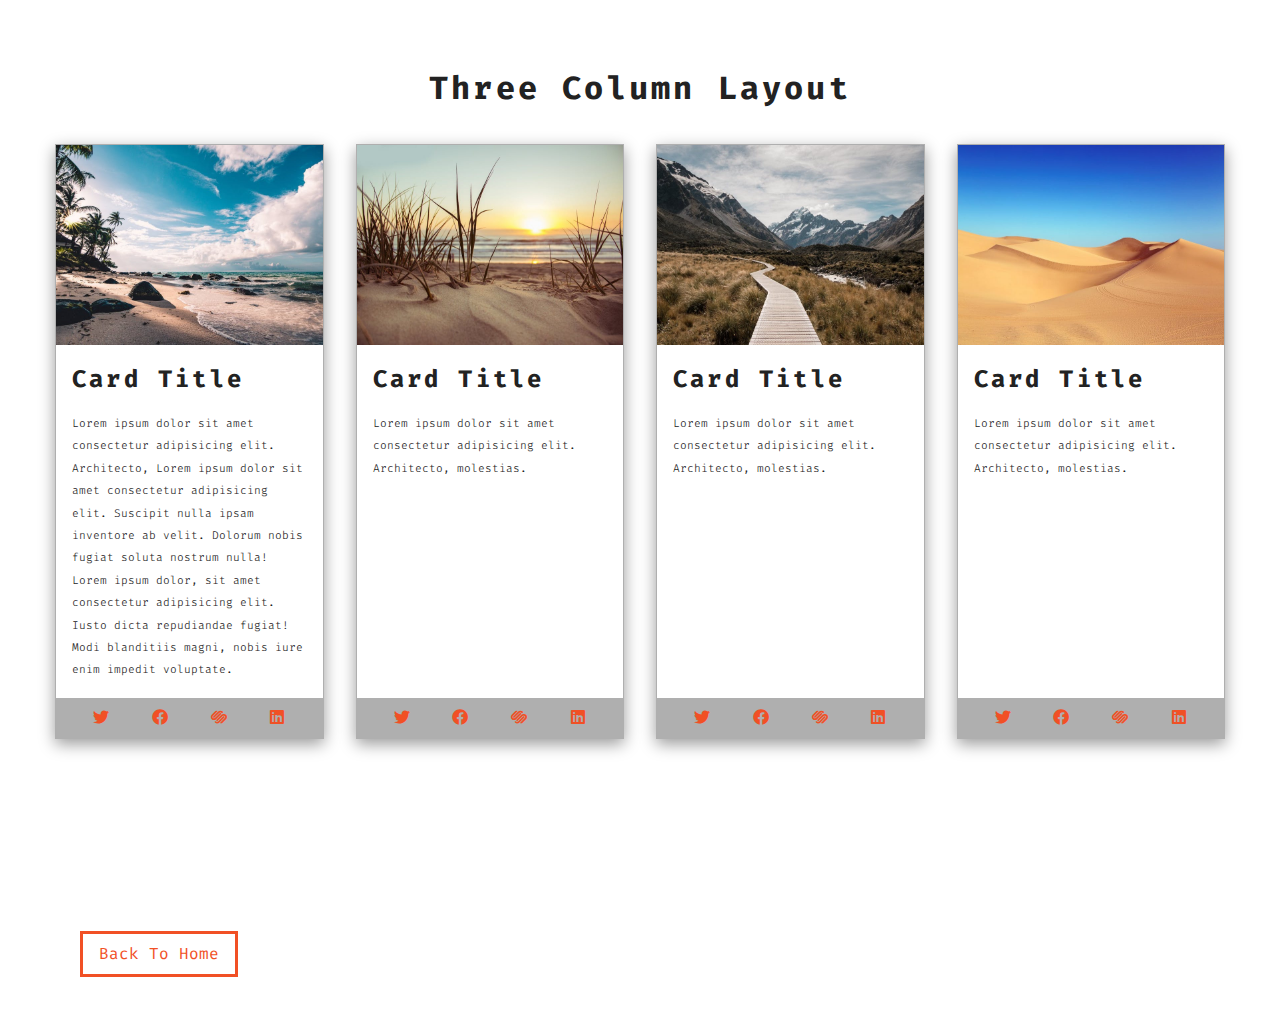
<file: cards.html>
<!DOCTYPE html>
<html lang="en">
  <head>
    <meta charset="UTF-8" />
    <meta http-equiv="X-UA-Compatible" content="IE=edge" />
    <meta name="viewport" content="width=device-width, initial-scale=1.0" />
    <title>Cards</title>
    <!-- google fonts  -->
    <link rel="preconnect" href="https://fonts.googleapis.com" />
    <link rel="preconnect" href="https://fonts.gstatic.com" crossorigin />
    <link
      href="https://fonts.googleapis.com/css2?family=Fira+Code:wght@300;400&display=swap"
      rel="stylesheet"
    />
    <!-- font awesome  -->
    <link
      rel="stylesheet"
      href="./fontawesome-free-5.9.0-web/css/all.min.css"
    />
    <!-- style CSS  -->
    <link rel="stylesheet" href="./styles.css" />
  </head>
  <body>
    <section class="cards">
      <!-- section title  -->
      <div class="title">
        <h1>three column layout</h1>
      </div>

      <div class="cards-center">
        <!-- single card  -->
        <article class="card">
          <div class="img-container">
            <img src="./images/size-image-1.jpeg" class="card-img" alt="img1" />
          </div>
          <div class="card-info">
            <h2>card title</h2>
            <p>
              Lorem ipsum dolor sit amet consectetur adipisicing elit.
              Architecto, Lorem ipsum dolor sit amet consectetur adipisicing
              elit. Suscipit nulla ipsam inventore ab velit. Dolorum nobis
              fugiat soluta nostrum nulla! Lorem ipsum dolor, sit amet
              consectetur adipisicing elit. Iusto dicta repudiandae fugiat! Modi
              blanditiis magni, nobis iure enim impedit voluptate.
            </p>
          </div>
          <!-- icons  -->
          <div class="card-footer">
            <span class="card-logo">
              <i class="fab fa-twitter"></i>
            </span>
            <span class="card-logo">
              <i class="fab fa-facebook"></i>
            </span>
            <span class="card-logo">
              <i class="fab fa-squarespace"></i>
            </span>
            <span class="card-logo">
              <i class="fab fa-linkedin"></i>
            </span>
          </div>
          <!-- end of icons  -->
        </article>
        <!-- end of single card  -->
        <!-- single card  -->
        <article class="card">
          <div class="img-container">
            <img src="./images/size-image-2.jpeg" class="card-img" alt="img1" />
          </div>
          <div class="card-info">
            <h2>card title</h2>
            <p>
              Lorem ipsum dolor sit amet consectetur adipisicing elit.
              Architecto, molestias.
            </p>
          </div>
          <div class="card-footer">
            <span class="card-logo">
              <i class="fab fa-twitter"></i>
            </span>
            <span class="card-logo">
              <i class="fab fa-facebook"></i>
            </span>
            <span class="card-logo">
              <i class="fab fa-squarespace"></i>
            </span>
            <span class="card-logo">
              <i class="fab fa-linkedin"></i>
            </span>
          </div>
        </article>
        <!-- end of single card  -->
        <!-- single card  -->
        <article class="card">
          <div class="img-container">
            <img src="./images/size-image-3.jpeg" class="card-img" alt="img1" />
          </div>
          <div class="card-info">
            <h2>card title</h2>
            <p>
              Lorem ipsum dolor sit amet consectetur adipisicing elit.
              Architecto, molestias.
            </p>
          </div>
          <div class="card-footer">
            <span class="card-logo">
              <i class="fab fa-twitter"></i>
            </span>
            <span class="card-logo">
              <i class="fab fa-facebook"></i>
            </span>
            <span class="card-logo">
              <i class="fab fa-squarespace"></i>
            </span>
            <span class="card-logo">
              <i class="fab fa-linkedin"></i>
            </span>
          </div>
        </article>
        <!-- end of single card  -->
        <!-- single card  -->
        <article class="card">
          <div class="img-container">
            <img src="./images/size-image-4.jpeg" class="card-img" alt="img1" />
          </div>
          <div class="card-info">
            <h2>card title</h2>
            <p>
              Lorem ipsum dolor sit amet consectetur adipisicing elit.
              Architecto, molestias.
            </p>
          </div>
          <div class="card-footer">
            <span class="card-logo">
              <i class="fab fa-twitter"></i>
            </span>
            <span class="card-logo">
              <i class="fab fa-facebook"></i>
            </span>
            <span class="card-logo">
              <i class="fab fa-squarespace"></i>
            </span>
            <span class="card-logo">
              <i class="fab fa-linkedin"></i>
            </span>
          </div>
        </article>
        <!-- end of single card  -->
      </div>
    </section>
    <!-- button  -->
    <a href="index.html" class="btn">back to home</a>
  </body>
</html>
</file>
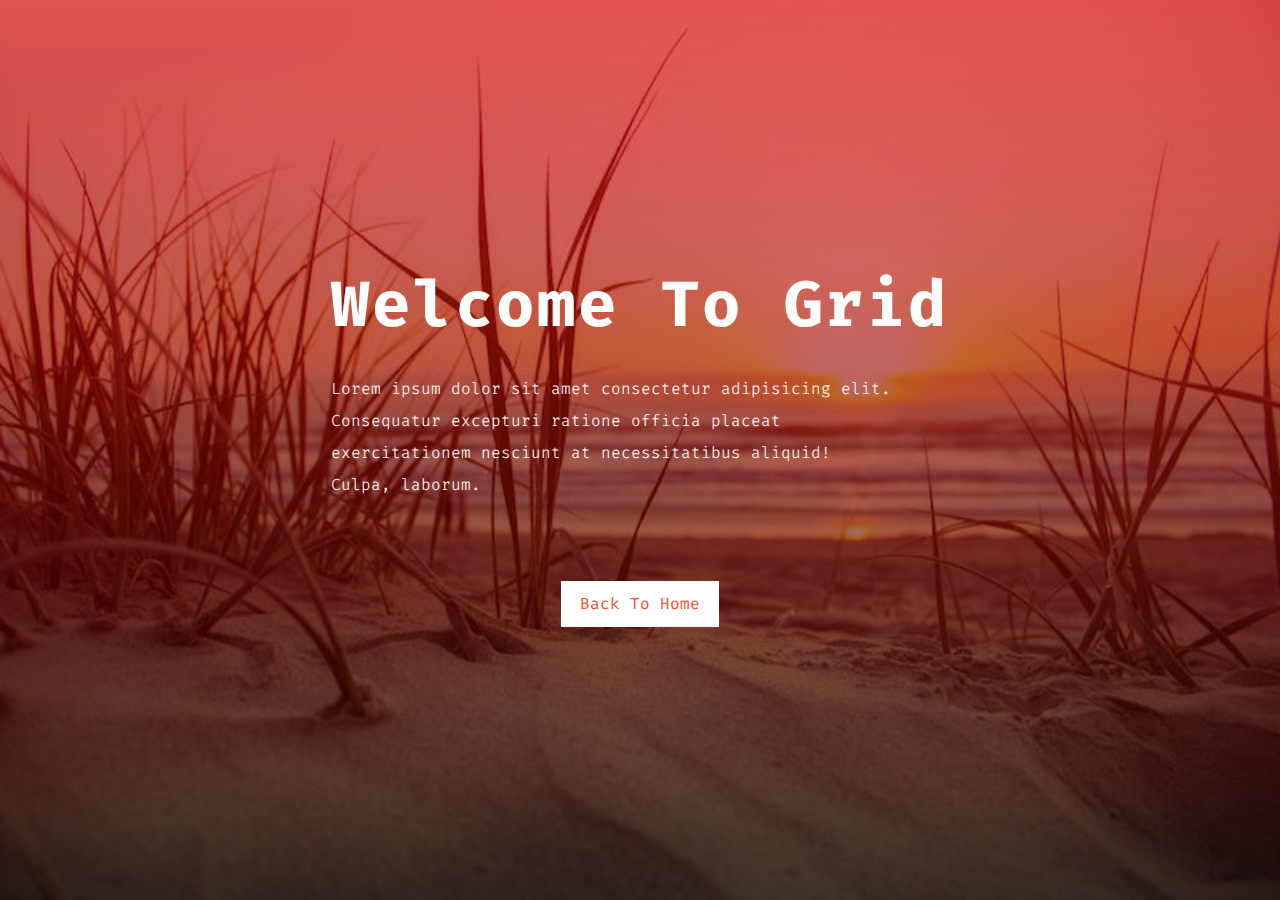
<file: hero.html>
<!DOCTYPE html>
<html lang="en">
  <head>
    <meta charset="UTF-8" />
    <meta http-equiv="X-UA-Compatible" content="IE=edge" />
    <meta name="viewport" content="width=device-width, initial-scale=1.0" />
    <title>hero</title>
    <!-- google fonts  -->
    <link rel="preconnect" href="https://fonts.googleapis.com" />
    <link rel="preconnect" href="https://fonts.gstatic.com" crossorigin />
    <link
      href="https://fonts.googleapis.com/css2?family=Fira+Code:wght@300;400&display=swap"
      rel="stylesheet"
    />
    <!-- font awesome  -->
    <link
      rel="stylesheet"
      href="./fontawesome-free-5.9.0-web/css/all.min.css"
    />
    <!-- style CSS  -->
    <link rel="stylesheet" href="./styles.css" />
    <!-- internal CSS  -->
    <style>
      .btn {
        display: inline-block;
        padding: 0.5rem 1rem;
        text-transform: capitalize;
        border: 3px solid var(--offWhite);
        color: var(--primaryColor);
        background: var(--offWhite);
        margin: 3rem auto;
        transition: var(--mainTransition);
      }
      .btn:hover {
        background: var(--primaryColor);
        color: var(--offWhite);
      }
      .hero-btn {
        text-align: center;
      }
    </style>
  </head>
  <body>
    <header class="hero">
      <div class="hero-banner">
        <h1>Welcome to grid</h1>
        <p>
          Lorem ipsum dolor sit amet consectetur adipisicing elit. Consequatur
          excepturi ratione officia placeat exercitationem nesciunt at
          necessitatibus aliquid! Culpa, laborum.
        </p>
      </div>
      <!-- button  -->
      <div class="hero-btn">
        <a href="index.html" class="btn">back to home</a>
      </div>
    </header>
  </body>
</html>
</file>
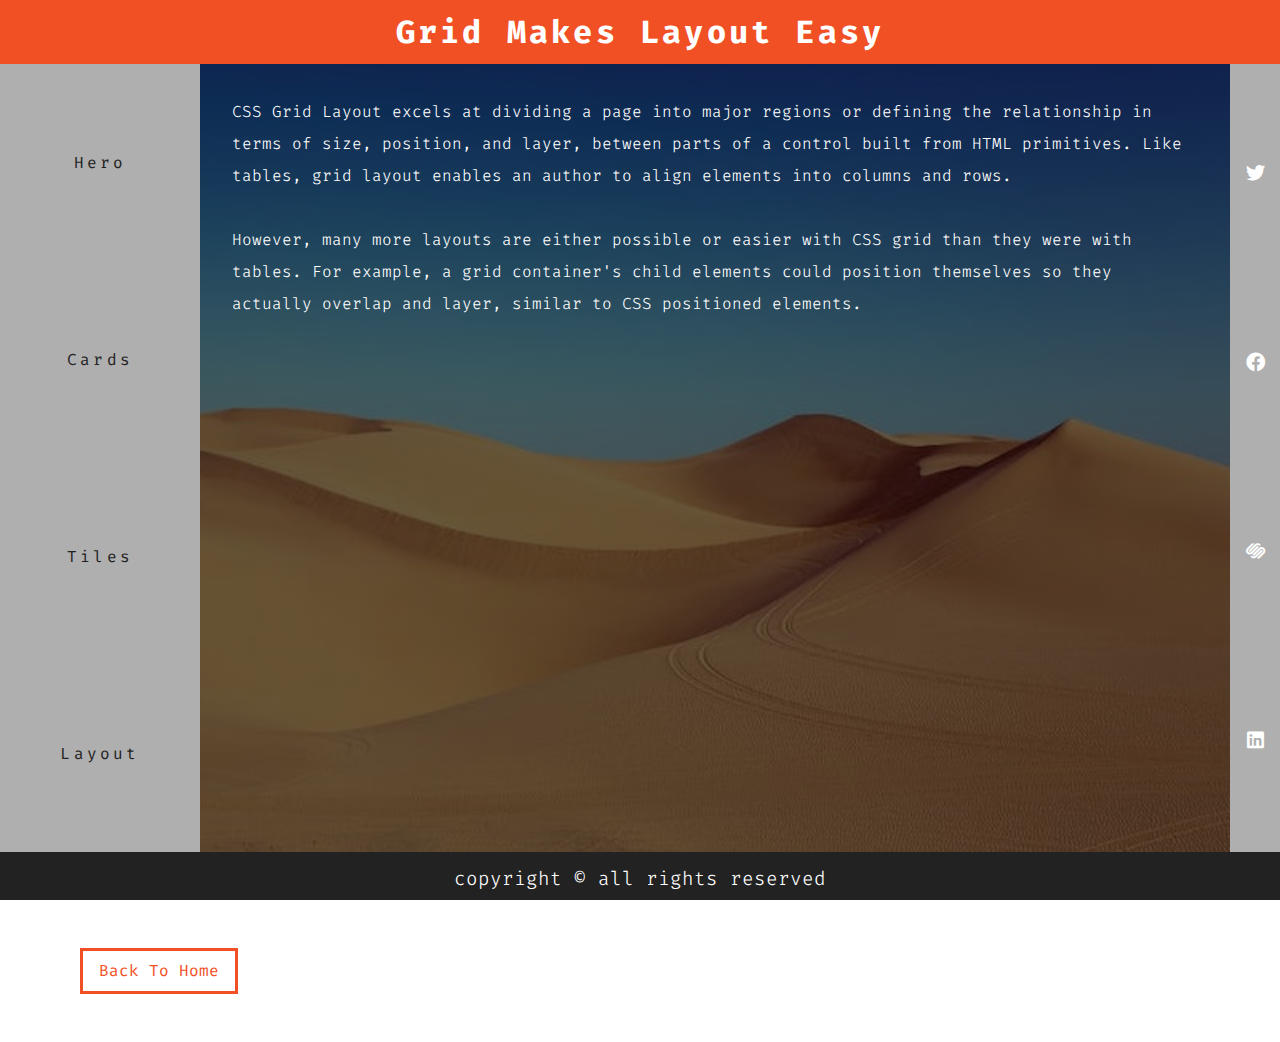
<file: layout.html>
<!DOCTYPE html>
<html lang="en">
  <head>
    <meta charset="UTF-8" />
    <meta http-equiv="X-UA-Compatible" content="IE=edge" />
    <meta name="viewport" content="width=device-width, initial-scale=1.0" />
    <title>Layouts</title>
    <!-- google fonts  -->
    <link rel="preconnect" href="https://fonts.googleapis.com" />
    <link rel="preconnect" href="https://fonts.gstatic.com" crossorigin />
    <link
      href="https://fonts.googleapis.com/css2?family=Fira+Code:wght@300;400&display=swap"
      rel="stylesheet"
    />
    <!-- font awesome  -->
    <link
      rel="stylesheet"
      href="./fontawesome-free-5.9.0-web/css/all.min.css"
    />
    <!-- style CSS  -->
    <link rel="stylesheet" href="./styles.css" />
  </head>
  <body>
    <section class="main">
      <!-- title  -->
      <div class="header">
        <h1>grid makes layout easy</h1>
      </div>

      <!-- navbar  -->
      <nav class="navbar">
        <ul>
          <li>
            <a href="hero.html">hero</a>
          </li>
          <li>
            <a href="cards.html">cards</a>
          </li>
          <li>
            <a href="tiles.html">tiles</a>
          </li>
          <li>
            <a href="layout.html">layout</a>
          </li>
        </ul>
      </nav>
      <!-- end of navbar  -->
      <!-- content  -->
      <section class="content">
        <p>
          CSS Grid Layout excels at dividing a page into major regions or
          defining the relationship in terms of size, position, and layer,
          between parts of a control built from HTML primitives. Like tables,
          grid layout enables an author to align elements into columns and rows.
          <br />
          <br />
          However, many more layouts are either possible or easier with CSS grid
          than they were with tables. For example, a grid container's child
          elements could position themselves so they actually overlap and layer,
          similar to CSS positioned elements.
        </p>
      </section>

      <!-- icons  -->
      <div class="icons">
        <span>
          <i class="fab fa-twitter"></i>
        </span>
        <span>
          <i class="fab fa-facebook"></i>
        </span>
        <span>
          <i class="fab fa-squarespace"></i>
        </span>
        <span>
          <i class="fab fa-linkedin"></i>
        </span>
      </div>
      <!-- end of icons  -->
      <!-- footer  -->
      <div class="footer">
        <p>copyright &copy; all rights reserved</p>
      </div>
    </section>

    <!-- button  -->
    <a href="index.html" class="btn">back to home</a>
  </body>
</html>
</file>
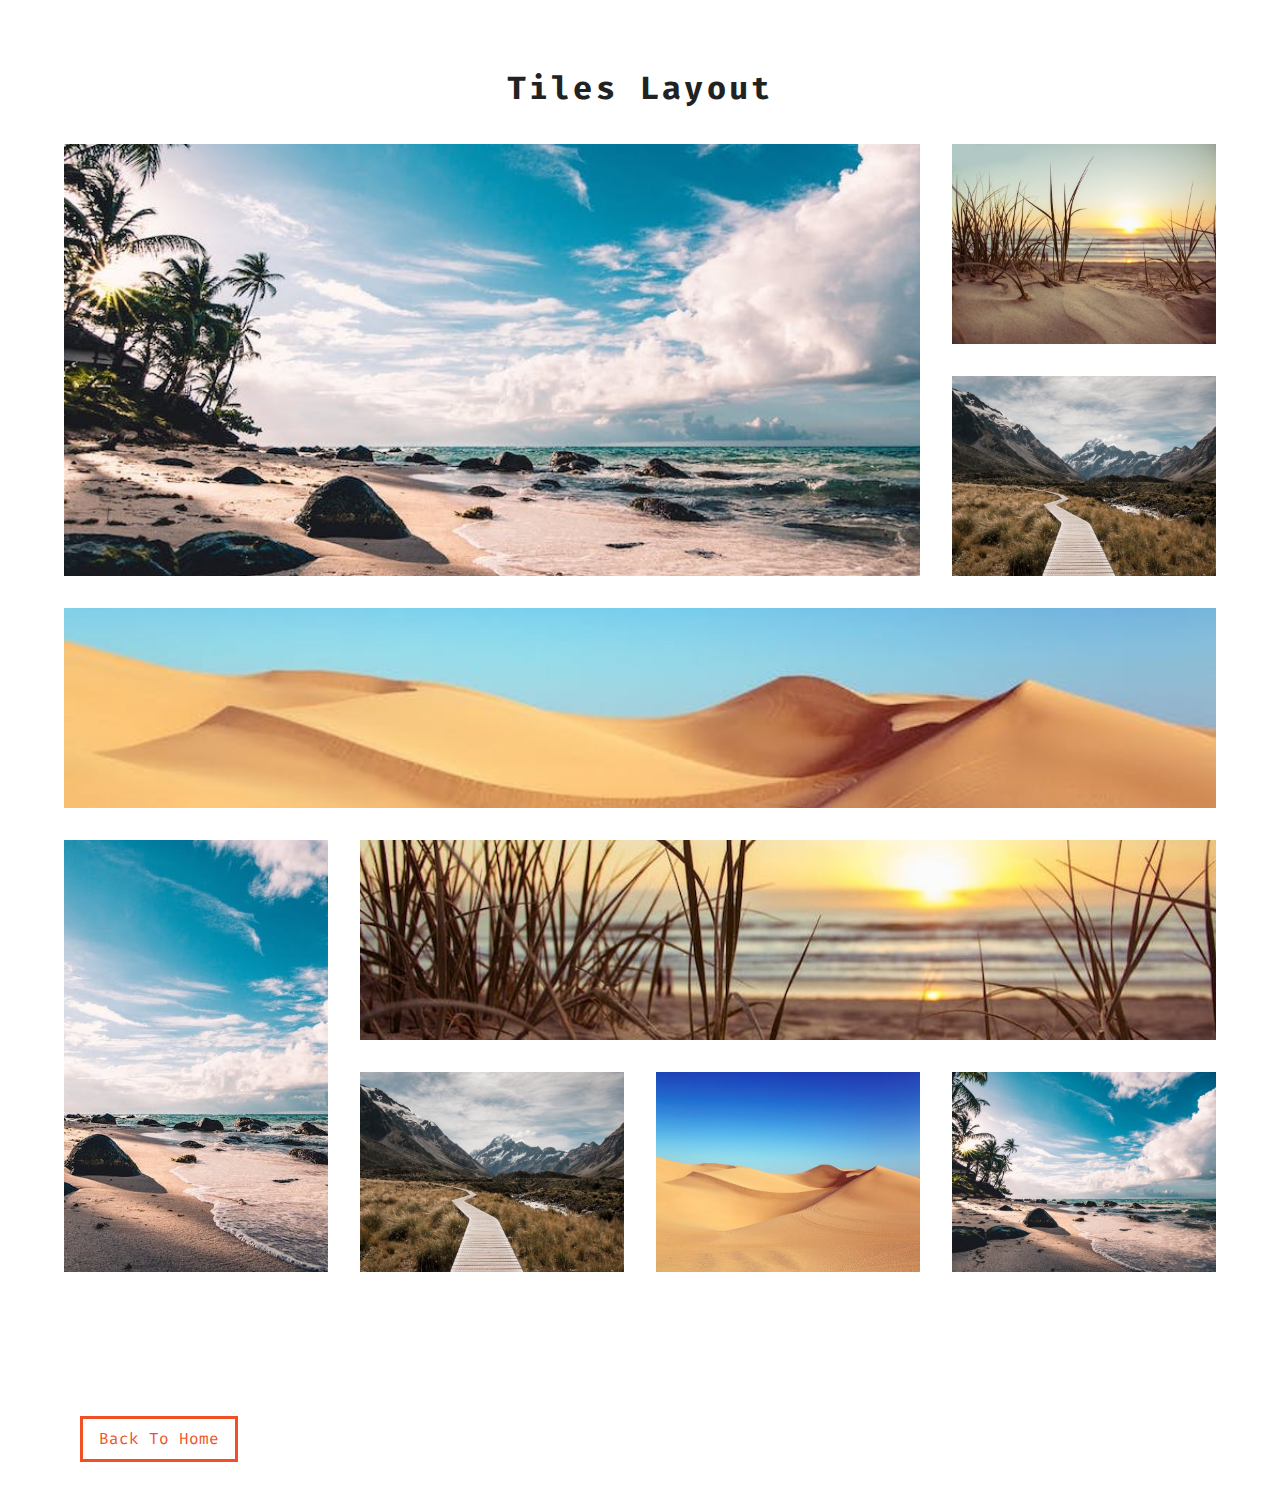
<file: tiles.html>
<!DOCTYPE html>
<html lang="en">
  <head>
    <meta charset="UTF-8" />
    <meta http-equiv="X-UA-Compatible" content="IE=edge" />
    <meta name="viewport" content="width=device-width, initial-scale=1.0" />
    <title>Tiles</title>
    <!-- google fonts  -->
    <link rel="preconnect" href="https://fonts.googleapis.com" />
    <link rel="preconnect" href="https://fonts.gstatic.com" crossorigin />
    <link
      href="https://fonts.googleapis.com/css2?family=Fira+Code:wght@300;400&display=swap"
      rel="stylesheet"
    />
    <!-- font awesome  -->
    <link
      rel="stylesheet"
      href="./fontawesome-free-5.9.0-web/css/all.min.css"
    />
    <!-- style CSS  -->
    <link rel="stylesheet" href="./styles.css" />
  </head>
  <body>
    <section class="tiles">
      <!-- title  -->
      <div class="title">
        <h1>Tiles layout</h1>
      </div>
      <div class="tiles-center">
        <!-- single tile  -->
        <article class="tile-1">
          <img src="./images/size-image-1.jpeg" alt="" />
        </article>
        <!-- end of single tile  -->
        <!-- single tile  -->
        <article class="tile-2">
          <img src="./images/size-image-2.jpeg" alt="" />
        </article>
        <!-- end of single tile  -->
        <!-- single tile  -->
        <article class="tile-3">
          <img src="./images/size-image-3.jpeg" alt="" />
        </article>
        <!-- end of single tile  -->
        <!-- single tile  -->
        <article class="tile-4">
          <img src="./images/size-image-4.jpeg" alt="" />
        </article>
        <!-- end of single tile  -->
        <!-- single tile  -->
        <article class="tile-5">
          <img src="./images/size-image-1.jpeg" alt="" />
        </article>
        <!-- end of single tile  -->
        <!-- single tile  -->
        <article class="tile-6">
          <img src="./images/size-image-2.jpeg" alt="" />
        </article>
        <!-- end of single tile  -->
        <!-- single tile  -->
        <article class="tile-7">
          <img src="./images/size-image-3.jpeg" alt="" />
        </article>
        <!-- end of single tile  -->
        <!-- single tile  -->
        <article class="tile-8">
          <img src="./images/size-image-4.jpeg" alt="" />
        </article>
        <!-- end of single tile  -->
        <!-- single tile  -->
        <article class="tile-9">
          <img src="./images/size-image-1.jpeg" alt="" />
        </article>
        <!-- end of single tile  -->
      </div>
    </section>
    <!-- button  -->
    <a href="index.html" class="btn">back to home</a>
  </body>
</html>
</file>
<file: styles.css>
/* 
=============
Variables
=============
*/
:root {
  --primaryColor: #f15025;
  --mainBlack: #222;
  --offWhite: #fff;
  --darkGrey: #afafaf;
  --mainTransition: all 0.3s linear;
  --mainSpacing: 0.2rem;
  --lightShadow: 0 5px 15px rgba(0, 0, 0, 0.4);
  --darkShadow: 0 5px 15px rgba(0, 0, 0, 0.5);
}
/* 
==============
Global styles
==============
*/
* {
  margin: 0;
  padding: 0;
  box-sizing: border-box;
}
body {
  font-family: "Fira Code", monospace;
  color: var(--mainBlack);
  background: var(--offWhite);
  line-height: 1.5;
}
a {
  text-decoration: none;
}
ul {
  list-style-type: none;
}
img {
  width: 100%;
  display: block;
}
h1,
h2,
h3 {
  text-transform: capitalize;
  letter-spacing: var(--mainSpacing);
  margin-bottom: 1.25rem;
}
h2 {
  margin-bottom: 0;
}
p {
  font-weight: 300;
  font-size: 0.7rem;
  line-height: 2;
}
/* button */
.btn {
  display: inline-block;
  padding: 0.5rem 1rem;
  text-transform: capitalize;
  border: 3px solid var(--primaryColor);
  color: var(--primaryColor);
  margin: 3rem 5rem;
  transition: var(--mainTransition);
}
.btn:hover {
  background: var(--primaryColor);
  color: var(--offWhite);
}
/* 
==============
Main Navbar
==============
*/
.main-navbar {
  background: var(--darkGrey);
  padding: 0 2rem;
}
.main-navbar a {
  text-transform: capitalize;
  display: block;
  padding: 1rem 0;
  color: var(--primaryColor);
  letter-spacing: var(--mainSpacing);
  transition: var(--mainTransition);
}
.main-navbar a:hover {
  color: var(--mainBlack);
}
@media screen and (min-width: 992px) {
  .main-navbar ul {
    max-width: 1170px;
    margin: 0 auto;
    display: grid;
    grid-template-columns: repeat(4, 1fr);
    /* justify-items: center; */
  }
  .main-navbar a {
    text-align: center;
  }
}
/* 
==============
Hero
==============
*/
.hero {
  height: 100vh;
  background: var(--primaryColor);
  display: grid;
  justify-content: center;
  align-content: center;
}
.hero-banner {
  /* text-align: center; */
  padding: 2rem;
  color: var(--offWhite);
}
.hero-banner h1 {
  font-size: 3rem;
}
.hero-banner p {
  max-width: 35rem;
  font-size: 1rem;
}
@media screen and (min-width: 768px) {
  .hero {
    background: linear-gradient(rgba(255, 0, 0, 0.6), rgba(0, 0, 0, 0.6)),
      url("./images/size-image-2.jpeg") center/cover no-repeat fixed;
  }
  .hero-banner h1 {
    font-size: 4rem;
  }
}
/* 
==============
Cards
==============
*/
.cards {
  padding: 4rem 0;
}
.title {
  text-align: center;
}
.cards-center {
  /* border: 2px solid red; */
  width: 80vw;
  max-width: 1170px;
  margin: 2rem auto;
}
.card {
  border: 1px solid var(--darkGrey);
  margin-bottom: 3rem;
  box-shadow: var(--lightShadow);
  transition: var(--mainTransition);
}
.card:hover {
  box-shadow: var(--darkShadow);
  transform: scale(1.02);
}
.card-info {
  padding: 1rem;
}
.card-info h2 {
  margin-bottom: 1rem;
}
.card-footer {
  background: var(--darkGrey);
  padding: 0.5rem 1rem;
  color: var(--primaryColor);
  display: grid;
  grid-template-columns: repeat(4, 1fr);
  justify-items: center;
}

/* three column using media queries  */

/* @media screen and (min-width: 768px) {
  .cards-center {
    display: grid;
    grid-template-columns: 1fr 1fr;
    column-gap: 2rem;
  }
}
@media screen and (min-width: 1170px) {
  .cards-center {
    grid-template-columns: repeat(3, 1fr);
  }
} */

/* three and four column using grid auto-fill/auto-fit property  */
.cards-center {
  display: grid;
  column-gap: 2rem;
  /* 3 column layout  (1170 - 64)/3 = 368.67*/
  /* grid-template-columns: repeat(auto-fit, minmax(368.67px, 1fr)); */
  grid-template-columns: repeat(auto-fill, minmax(368.67px, 1fr));

  /* 4 column layout  (1170 - 96)/4 = 268.5*/
  grid-template-columns: repeat(auto-fill, minmax(268.5px, 1fr));
}
@media screen and (min-width: 1170px) {
  .cards-center {
    width: 100%;
  }
}

/* If content in cards are diffrent, the card shape will look ugly. To fix that make every card a grid and decide some row height for its content. */
.card {
  /* height: 35rem; */
  display: grid;
  grid-template-columns: 1fr;
  grid-template-rows: auto 1fr auto;
}
/* 
==============
Tiles
==============
*/
.tiles {
  padding: 4rem 0;
}
.tiles-center {
  width: 90vw;
  max-width: 1170px;
  margin: 2rem auto;
  display: grid;
  row-gap: 2rem;
}
@media screen and (min-width: 768px) {
  .tiles-center {
    grid-template-columns: 1fr 1fr;
    column-gap: 2rem;
  }
}
@media screen and (min-width: 992px) {
  .tiles-center {
    grid-template-columns: repeat(3, 1fr);
  }
}
@media screen and (min-width: 1170px) {
  .tiles-center {
    grid-template-columns: repeat(4, 1fr);
    grid-template-rows: repeat(5, 200px);
    grid-template-areas:
      "a a a b"
      "a a a c"
      "d d d d"
      "e f f f"
      "e g h i";
  }
  .tiles img {
    height: 100%;
    object-fit: cover;
  }
  .tile-1 {
    grid-area: a;
  }
  .tile-2 {
    grid-area: b;
  }
  .tile-3 {
    grid-area: c;
  }
  .tile-4 {
    grid-area: d;
  }
  .tile-5 {
    grid-area: e;
  }
  .tile-6 {
    grid-area: f;
  }
  .tile-7 {
    grid-area: g;
  }
  .tile-8 {
    grid-area: h;
  }
  .tile-9 {
    grid-area: i;
  }
}
/* 
==============
Layouts
==============
*/
.header {
  background: var(--primaryColor);
  color: var(--offWhite);
  text-align: center;
  padding: 0.5rem 0;
}
.navbar {
  background: var(--darkGrey);
}
.navbar a {
  padding: 0.5rem 1rem;
  display: inline-block;
  text-transform: capitalize;
  letter-spacing: var(--mainSpacing);
  color: var(--mainBlack);
  transition: var(--mainTransition);
}
.navbar a:hover {
  color: var(--offWhite);
}
.content {
  padding: 2rem;
  overflow: auto;
}
.content p {
  font-size: 1rem;
}
.icons {
  background: var(--primaryColor);
  padding: 1rem 0;
  display: grid;
  grid-template-columns: repeat(4, 1fr);
  justify-items: center;
  color: var(--offWhite);
  font-size: 1.2rem;
}
.footer {
  background: var(--mainBlack);
  color: var(--offWhite);
  text-align: center;
  padding: 0.5rem 0;
}
.footer p {
  font-size: 1.2rem;
}
.main {
  height: 100vh;
  display: grid;
  grid-template-columns: 1fr;
  grid-template-rows: auto auto 1fr auto auto;
}
@media screen and (min-width: 768px) {
  .navbar ul {
    display: grid;
    grid-template-columns: repeat(4, 1fr);
    justify-items: center;
  }
}
@media screen and (min-width: 992px) {
  .main {
    grid-template-columns: [start] 200px [col-1-end] auto [col-2-end] 50px [end];
    grid-template-rows: [start] 4rem [row-1-end] auto [row-2-end] 3rem [end];
  }
  .header {
    grid-column: start/end;
    grid-row: start/row-1-end;
  }
  .navbar {
    grid-column: start/col-1-end;
    grid-row: row-1-end/row-2-end;
  }
  .content {
    color: rgb(249, 125, 42);
    color: var(--offWhite);
    background: linear-gradient(
        to bottom,
        rgba(0, 0, 0, 0.6),
        rgba(0, 0, 0, 0.6)
      ),
      url("./images/size-image-4.jpeg") center/cover no-repeat fixed;
    grid-column: col-1-end/col-2-end;
    grid-row: row-1-end/row-2-end;
  }

  .icons {
    grid-column: col-2-end/end;
    grid-row: row-1-end/row-2-end;
  }
  .footer {
    grid-column: start/end;
    grid-row: row-2-end/end;
  }
  .navbar ul {
    /* display: grid; */
    grid-template-columns: 1fr;
    align-items: center;
    height: 100%;
  }
  .icons {
    grid-template-columns: 1fr;
    align-items: center;
    background: var(--darkGrey);
  }
}
</file>
